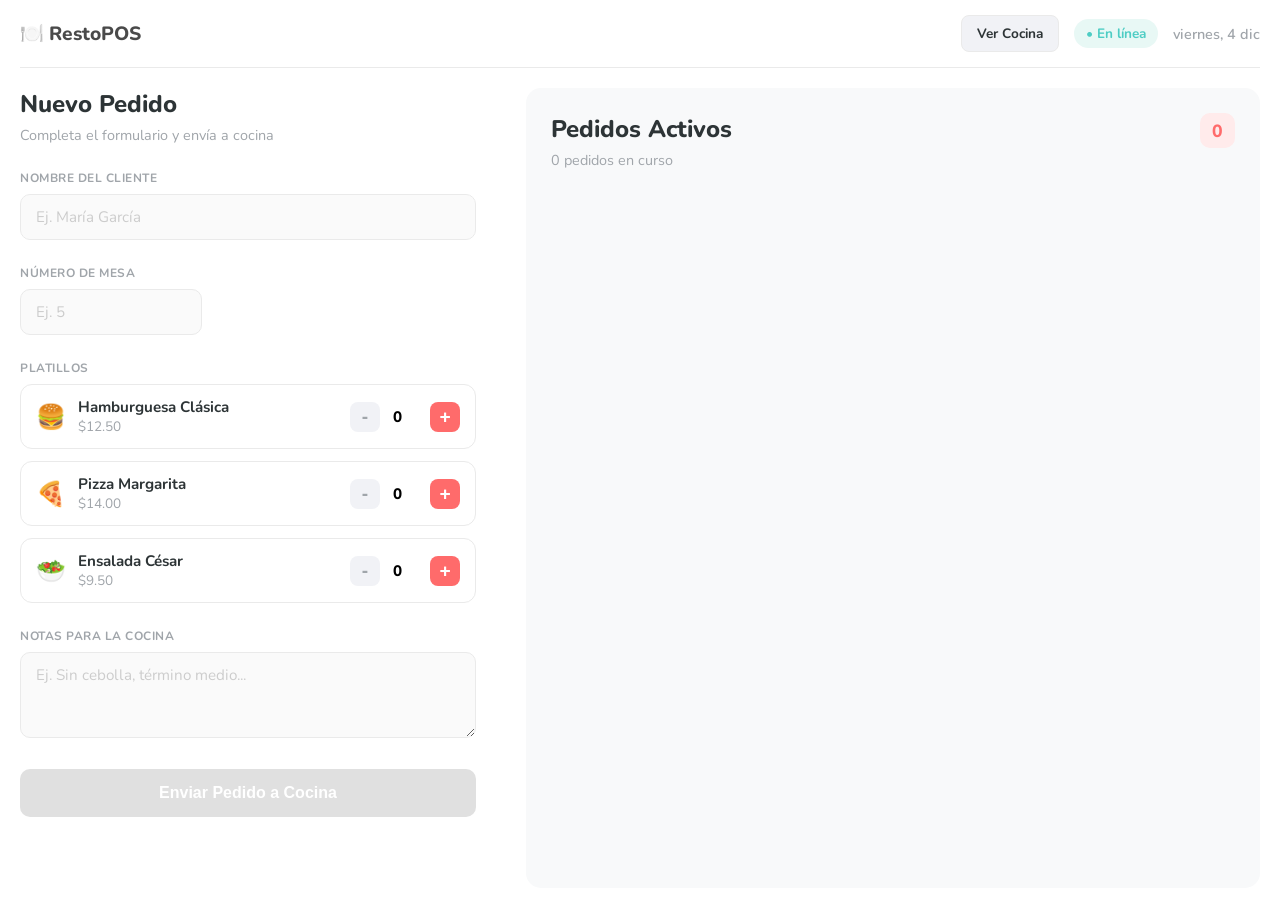
<file: index.html>
<!DOCTYPE html>
<html lang="es">
<head>
    <meta charset="UTF-8">
    <meta name="viewport" content="width=device-width, initial-scale=1.0">
    <title>Prototipo - RestoPOS</title>
    <link href="https://fonts.googleapis.com/css2?family=Nunito:wght@400;600;700;800&display=swap" rel="stylesheet">
    <link rel="stylesheet" href="style.css">
</head>
<body>

    <header class="top-bar">
        <div class="logo">🍽️ RestoPOS</div>
        <div class="top-info">

            <a href="cocina.html" class="btn-nav">Ver Cocina</a>
            <span class="status-online">• En línea</span>
            <span id="fecha-actual" class="date-text"></span>
        </div>
    </header>

    <div class="app-container">
        
        <section class="panel panel-mesero">
            <h2>Nuevo Pedido</h2>
            <p class="subtitle">Completa el formulario y envía a cocina</p>
            
            <form id="form-comanda">
                
                <div class="form-group">
                    <label for="cliente">NOMBRE DEL CLIENTE</label>
                    <input type="text" id="cliente" placeholder="Ej. María García" required>
                </div>

                <div class="form-group input-corto">
                    <label for="mesa">NÚMERO DE MESA</label>
                    <input type="number" id="mesa" placeholder="Ej. 5" min="1" required>
                </div>

                <div class="form-group">
                    <label>PLATILLOS</label>
                    
                    <div class="platillo-card">
                        <div class="platillo-info">
                            <span class="icon">🍔</span>
                            <div>
                                <div class="platillo-nombre">Hamburguesa Clásica</div>
                                <div class="platillo-precio">$12.50</div>
                            </div>
                        </div>
                        <div class="control-cantidad">
                            <button type="button" class="btn-minus">-</button>
                            <input type="number" class="input-qty" value="0" min="0" data-precio="12.50" data-nombre="Hamburguesa Clásica" readonly>
                            <button type="button" class="btn-plus">+</button>
                        </div>
                    </div>
                    
                    <div class="platillo-card">
                        <div class="platillo-info">
                            <span class="icon">🍕</span>
                            <div>
                                <div class="platillo-nombre">Pizza Margarita</div>
                                <div class="platillo-precio">$14.00</div>
                            </div>
                        </div>
                        <div class="control-cantidad">
                            <button type="button" class="btn-minus">-</button>
                            <input type="number" class="input-qty" value="0" min="0" data-precio="14.00" data-nombre="Pizza Margarita" readonly>
                            <button type="button" class="btn-plus">+</button>
                        </div>
                    </div>
                    
                    <div class="platillo-card">
                        <div class="platillo-info">
                            <span class="icon">🥗</span>
                            <div>
                                <div class="platillo-nombre">Ensalada César</div>
                                <div class="platillo-precio">$9.50</div>
                            </div>
                        </div>
                        <div class="control-cantidad">
                            <button type="button" class="btn-minus">-</button>
                            <input type="number" class="input-qty" value="0" min="0" data-precio="9.50" data-nombre="Ensalada César" readonly>
                            <button type="button" class="btn-plus">+</button>
                        </div>
                    </div>
                </div>

                <div class="form-group">
                    <label for="especificaciones">NOTAS PARA LA COCINA</label>
                    <textarea id="especificaciones" rows="3" placeholder="Ej. Sin cebolla, término medio..."></textarea>
                </div>

                <div id="resumen-pedido" class="resumen-pedido oculto">
                    <span id="texto-cantidad-platillos">0 platillos seleccionados</span>
                    <span id="total-en-vivo">$0.00</span>
                </div>

                <button type="submit" class="btn-generar" id="btn-enviar" disabled>Enviar Pedido a Cocina</button>
            </form>
        </section>

        <section class="panel panel-cocina">
            <div class="cocina-header">
                <div>
                    <h2>Pedidos Activos</h2>
                    <p class="subtitle" id="texto-contador-pedidos">0 pedidos en curso</p>
                </div>
                <div class="badge-pedidos" id="badge-pedidos">0</div>
            </div>
            
            <div id="tablero-cocina" class="grid-comandas">
            </div>
        </section>
        
    </div>

    <script src="app.js"></script>
</body>
</html>
</file>
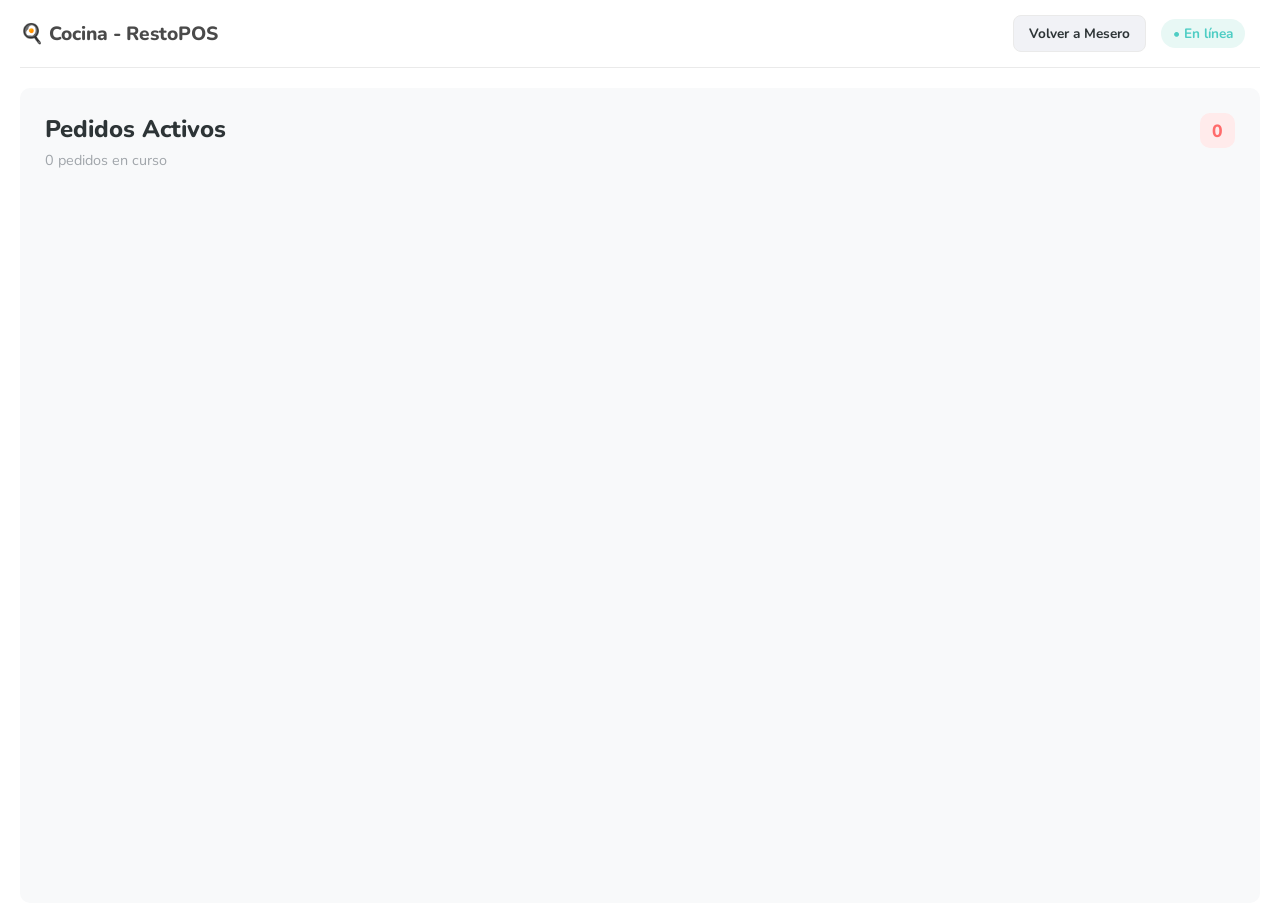
<file: cocina.html>
<!DOCTYPE html>
<html lang="es">
<head>
    <meta charset="UTF-8">
    <meta name="viewport" content="width=device-width, initial-scale=1.0">
    <title>Vista de Cocina - RestoPOS</title>
    <link href="https://fonts.googleapis.com/css2?family=Nunito:wght@400;600;700;800&display=swap" rel="stylesheet">
    <link rel="stylesheet" href="style.css">
    <style>
        .app-container { display: block; }
        .panel-cocina { min-height: 85vh; border-radius: 10px; }
        .grid-comandas {
            display: grid;
            grid-template-columns: repeat(auto-fill, minmax(300px, 1fr));
            gap: 20px;
        }
    </style>
</head>
<body>

    <header class="top-bar">
        <div class="logo">🍳 Cocina - RestoPOS</div>
        <div class="top-info">
            <a href="index.html" class="btn-nav">Volver a Mesero</a>
            <span class="status-online">• En línea</span>
        </div>
    </header>

    <div class="app-container">
        <section class="panel panel-cocina">
            <div class="cocina-header">
                <div>
                    <h2>Pedidos Activos</h2>
                    <p class="subtitle" id="texto-contador-pedidos">0 pedidos en curso</p>
                </div>
                <div class="badge-pedidos" id="badge-pedidos">0</div>
            </div>
            
            <div id="tablero-cocina" class="grid-comandas">
            </div>
        </section>
    </div>

    <script src="app.js"></script>
</body>
</html>
</file>
<file: style.css>
:root {
    --bg-main: #FFFFFF;
    --bg-panel: #F8F9FA;
    --text-dark: #2D3436;
    --text-muted: #A0A5AA;
    --border-color: #EAEAEA;
    --red-accent: #FF6B6B;
    --green-accent: #4ECDC4;
    --yellow-notes: #FFF8D6;
    --btn-disabled: #E0E0E0;
    --orange-accent: #D36C00;

}

body {
    font-family: 'Nunito', sans-serif;
    background-color: var(--bg-main);
    color: var(--text-dark);
    margin: 0;
    padding: 0 20px 20px 20px;
}




.top-bar {
    display: flex;
    justify-content: space-between;
    align-items: center;
    padding: 15px 0;
    border-bottom: 1px solid var(--border-color);
    margin-bottom: 20px;
}

.logo {
    font-size: 1.2em;
    font-weight: 800;
    color: #4A4A4A;
}

.status-online {
    background: #E8F8F5;
    color: var(--green-accent);
    padding: 5px 12px;
    border-radius: 20px;
    font-size: 0.85em;
    font-weight: 700;
    margin-right: 15px;
}

.date-text {
    color: var(--text-muted);
    font-size: 0.9em;
    font-weight: 600;
}


.app-container {
    display: flex;
    gap: 30px;
    height: calc(100vh - 100px);
}

.panel {
    border-radius: 15px;
    overflow-y: auto;
}

.panel-mesero {
    flex: 1.2;
    padding-right: 20px;
}

.panel-cocina {
    flex: 1.8;
    background-color: var(--bg-panel);
    padding: 25px;
}

h2 {
    margin: 0 0 5px 0;
    font-weight: 800;
    font-size: 1.5em;
}

.subtitle {
    color: var(--text-muted);
    font-size: 0.9em;
    margin: 0 0 25px 0;
}

/* FORMULARIO ESCLAVO */
.form-group { margin-bottom: 25px; }

.input-corto { width: 40%; }

label { 
    display: block; 
    font-weight: 700; 
    font-size: 0.75em;
    color: var(--text-muted);
    margin-bottom: 8px; 
    letter-spacing: 0.5px;
}

input[type="text"], input[type="number"], textarea {
    width: 100%;
    padding: 12px 15px;
    border: 1px solid var(--border-color);
    border-radius: 10px;
    box-sizing: border-box;
    font-family: 'Nunito', sans-serif;
    font-size: 0.95em;
    background: #FAFAFA;
}

input::placeholder, textarea::placeholder { color: #CCC; }




.platillo-card {
    display: flex;
    justify-content: space-between;
    align-items: center;
    border: 1px solid var(--border-color);
    border-radius: 12px;
    padding: 12px 15px;
    margin-bottom: 12px;
    background: white;
}

.platillo-info {
    display: flex;
    align-items: center;
    gap: 12px;
}

.platillo-info .icon { font-size: 1.5em; }

.platillo-nombre { font-weight: 700; font-size: 0.95em; }
.platillo-precio { color: var(--text-muted); font-size: 0.85em; }



.control-cantidad {
    display: flex;
    align-items: center;
    gap: 10px;
}

.btn-minus, .btn-plus {
    width: 30px;
    height: 30px;
    border: none;
    border-radius: 8px;
    font-weight: bold;
    font-size: 1.2em;
    cursor: pointer;
    display: flex;
    justify-content: center;
    align-items: center;
}

.btn-minus { background: #F1F2F6; color: #A0A5AA; }
.btn-plus { background: var(--red-accent); color: white; }

.input-qty {
    width: 30px !important;
    text-align: center;
    padding: 0 !important;
    border: none !important;
    background: transparent !important;
    font-weight: 800;
    font-size: 1.1em;
}



/* BOTÓN ENVIAR */
.btn-generar {
    width: 100%;
    background-color: var(--btn-disabled);
    color: white;
    padding: 15px;
    border: none;
    border-radius: 10px;
    font-size: 1em;
    font-weight: 700;
    cursor: pointer;
    transition: background 0.3s;
}

.btn-generar.activo {
    background-color: var(--orange-accent);
}




/* HEADER COCINA */
.cocina-header {
    display: flex;
    justify-content: space-between;
    align-items: flex-start;
    margin-bottom: 20px;
}

.badge-pedidos {
    background: #FFEBEB;
    color: var(--red-accent);
    width: 35px;
    height: 35px;
    border-radius: 10px;
    display: flex;
    justify-content: center;
    align-items: center;
    font-weight: 800;
    font-size: 1.1em;
}





/* TICKETS COCINA */
.grid-comandas {
    display: flex;
    flex-direction: column;
    gap: 15px;
}

.comanda-card {
    background: white;
    padding: 20px;
    border-radius: 15px;
    border: 1px solid var(--border-color);
    box-shadow: 0 4px 15px rgba(0,0,0,0.03);
}

.comanda-header {
    display: flex;
    justify-content: space-between;
    align-items: center;
    border-bottom: 2px dashed var(--border-color);
    padding-bottom: 15px;
    margin-bottom: 15px;
}

.info-cliente-mesa {
    display: flex;
    align-items: center;
    gap: 15px;
}

.etiqueta-mesa {
    background: var(--red-accent);
    color: white;
    padding: 5px 12px;
    border-radius: 8px;
    font-weight: 700;
    font-size: 0.9em;
}




.nombre-cliente { font-weight: 800; font-size: 1.05em; }
.hora-pedido { color: var(--text-muted); font-size: 0.85em; font-weight: 600; }

.lista-pedido {
    list-style: none;
    padding: 0;
    margin: 0 0 15px 0;
}

.lista-pedido li { 
    margin-bottom: 10px;
    display: flex;
    align-items: center;
    font-weight: 600;
    font-size: 0.95em;
}

.qty-badge {
    background: var(--green-accent);
    color: white;
    padding: 3px 8px;
    border-radius: 6px;
    margin-right: 12px;
    font-size: 0.85em;
    font-weight: 700;
}

.item-precio { margin-left: auto; color: var(--text-muted); }

.notas-box {
    background: var(--yellow-notes);
    padding: 12px 15px;
    border-radius: 8px;
    font-size: 0.9em;
    color: #857218;
    margin-bottom: 15px;
    border: 1px solid #F5E59B;
}

.total-comanda {
    text-align: right;
    font-weight: 800;
    font-size: 1.1em;
    margin-top: 15px;
    display: flex;
    justify-content: space-between;
    align-items: center;
}

.btn-completar {
    background: transparent;
    color: var(--text-muted);
    border: 1px solid var(--border-color);
    padding: 8px 15px;
    border-radius: 8px;
    cursor: pointer;
    font-weight: 700;
}
.btn-completar:hover { background: #F1F2F6; }




.resumen-pedido {
    display: flex;
    justify-content: space-between;
    align-items: center;
    background-color: #FFF7EE; 
    border: 1px solid #F5D3B3;
    color: #D36C00;
    padding: 12px 15px;
    border-radius: 8px;
    margin-bottom: 20px;
    font-weight: 700;
    font-size: 0.95em;
}

.resumen-pedido.oculto {
    display: none;
}




.top-info {
    display: flex;
    align-items: center;
}

.btn-nav {
    background-color: #F1F2F6;
    color: var(--text-dark);
    text-decoration: none;
    padding: 8px 15px;
    border-radius: 8px;
    font-weight: 700;
    font-size: 0.85em;
    margin-right: 15px;
    border: 1px solid var(--border-color);
    transition: background 0.3s;
}

.btn-nav:hover {
    background-color: #E2E4E9;
}
</file>
